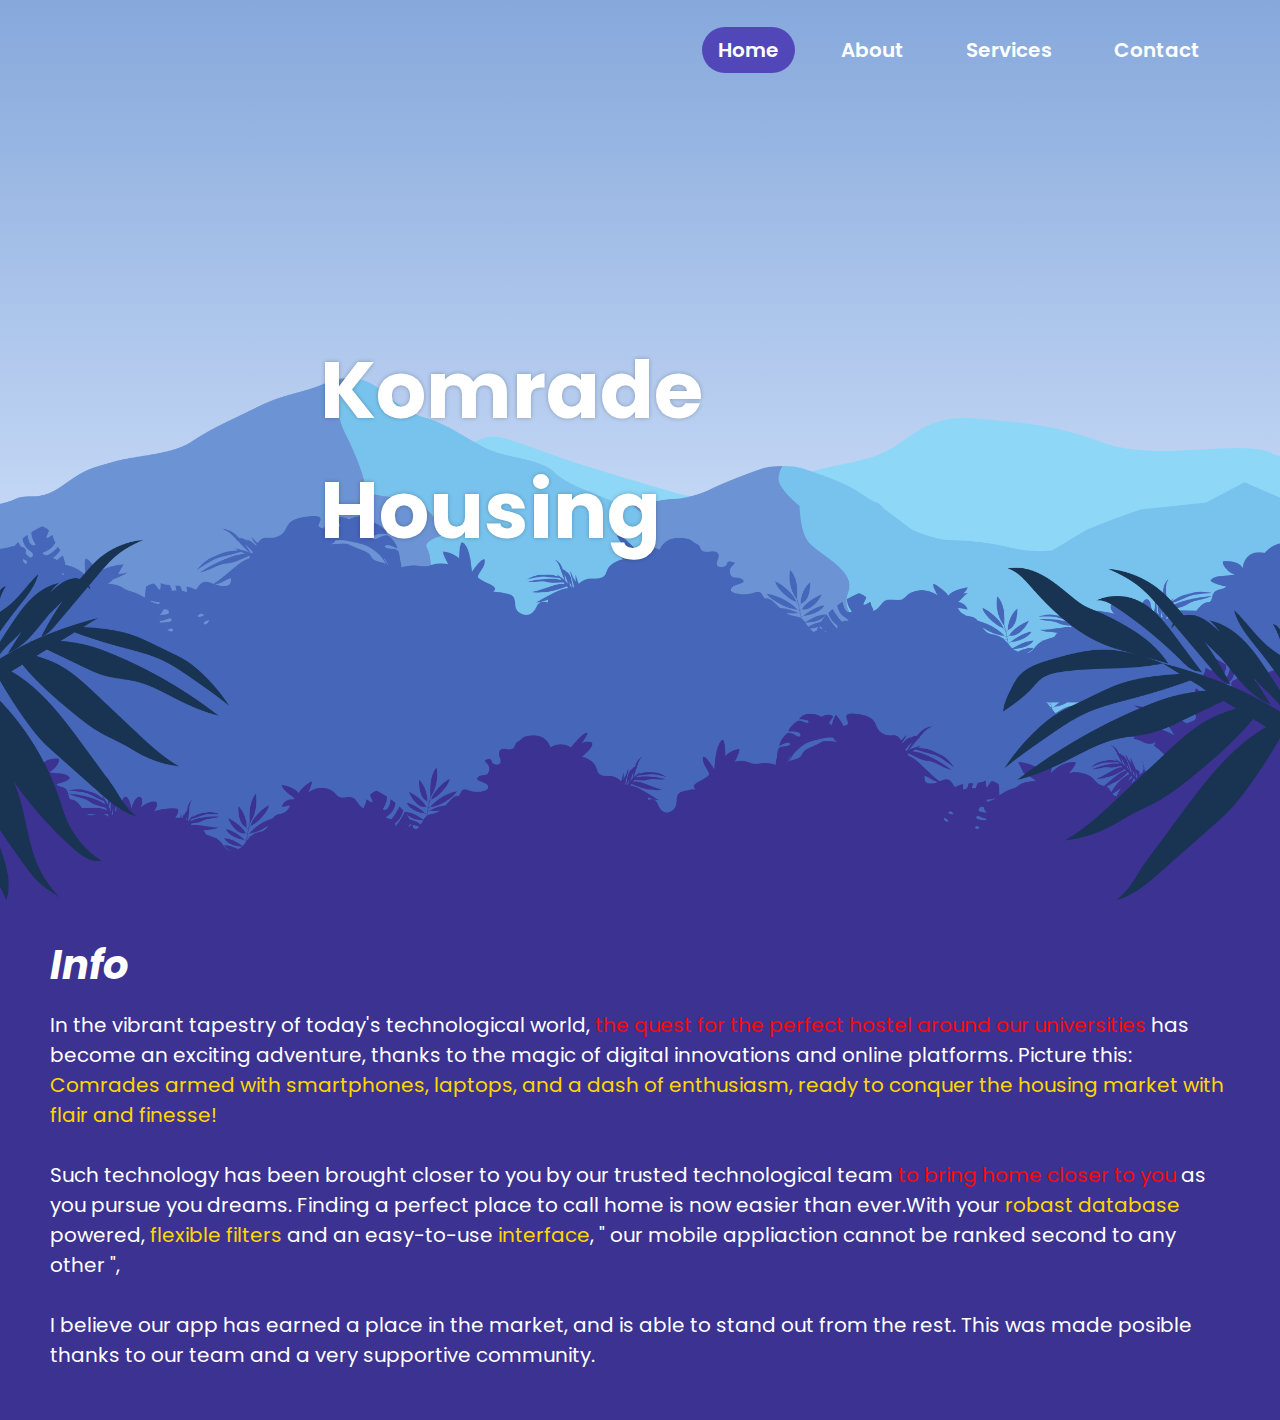
<file: index.html>
<!DOCTYPE html>
<html lang="en">
<head>
    <meta charset="UTF-8">
    <meta name="viewport" content="width=device-width, initial-scale=1.0">
    <title>Parallax Website</title>
    <link rel="stylesheet" href="style.css">
</head>
<body>

    <header>
        <div>
        <!-- <img src="assets/logo.png" class="menu"> -->
        </div>
        <nav>
            <a href="home.html" class="active">Home</a>
            <a href="about.html">About</a>
            <a href="services.html">Services</a>
            <a href="contact.html">Contact</a>
        </nav>
    </header>

    <section class="home">
        <img src="assets/mount2.png" class="mount2">
        <img src="assets/mount1.png" class="mount1">
        <img src="assets/bush2.png" class="bush2">

        <h1 class="title">Komrade Housing</h1>

        <img src="assets/bush1.png" class="bush1">
        <img src="assets/leaf2.png" class="leaf2">
        <img src="assets/leaf1.png" class="leaf1">
    </section>

    <section class="about">
        <h1><i>Info</i></h1>
        <br>
        <p>In the vibrant tapestry of today's technological world, <span> the quest for the perfect hostel around our universities </span>has become an exciting adventure,
            thanks to the magic of digital innovations and online platforms. Picture this: <span1>Comrades armed with smartphones, laptops, and a dash of enthusiasm,
            ready to conquer the housing market with flair and finesse!</span1></p>
        <br>
        <p>Such technology has been brought closer to you by our  trusted technological team<span> to bring home closer to you </span>as you pursue you dreams.
            Finding a perfect place to call home is now easier than ever.With your <span1>robast database</span1> powered, <span1>flexible filters</span1> and an easy-to-use <span1>interface</span1>,
            " our mobile appliaction cannot be ranked second to any other ",  </p>
        <br>
        <p>I believe our app has earned a place in the market, and is able to stand out from the rest. This was made posible thanks to our team and a very supportive community.</p>
    </section>

    <script src="script.js"></script>

</body>
</html>
</file>
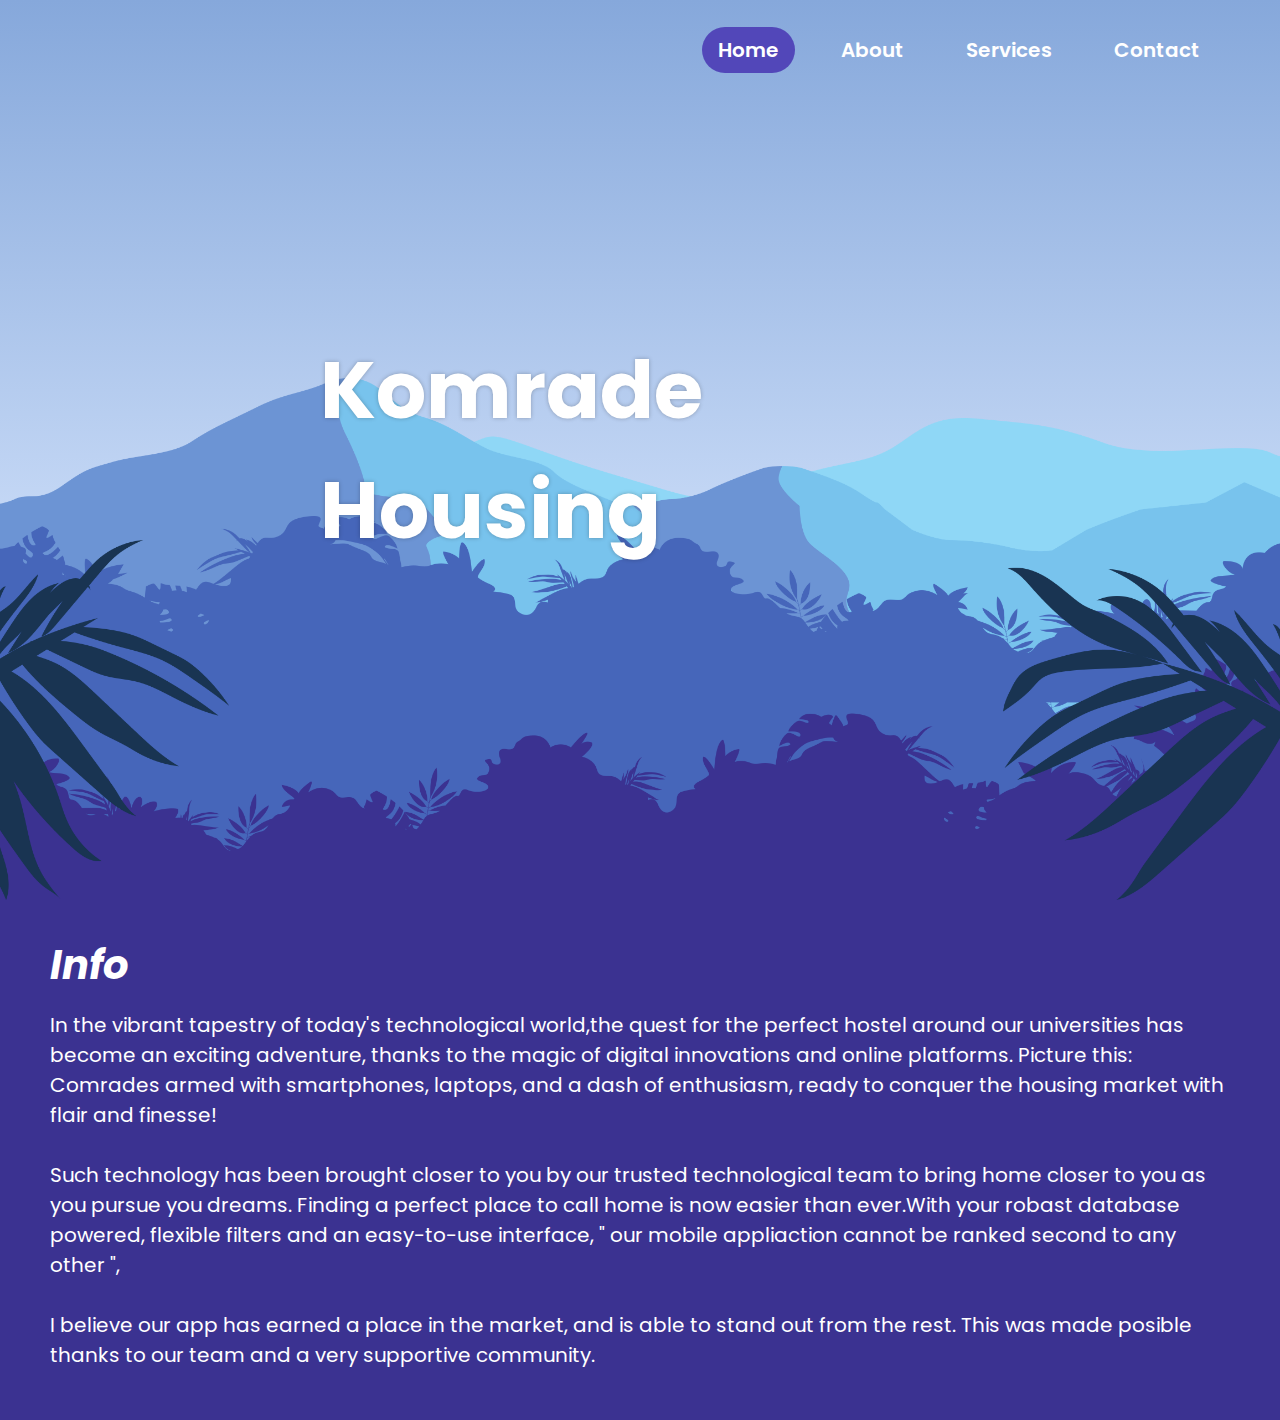
<file: pages/index.html>
<!DOCTYPE html>
<html lang="en">
<head>
    <meta charset="UTF-8">
    <meta name="viewport" content="width=device-width, initial-scale=1.0">
    <title>Parallax Website</title>
    <link rel="stylesheet" href="/styles/style.css">
</head>
<body>

    <header>
        <div>
        <!-- <img src="assets/logo.png" class="menu"> -->
        </div>
        <nav>
            <a href="/pages/home.html" class="active">Home</a>
            <a href="/pages.about.html">About</a>
            <a href="/pages/services.html">Services</a>
            <a href="/pages/contact.html">Contact</a>
        </nav>
    </header>

    <section class="home">
        <img src="/assets/mount2.png" class="mount2">
        <img src="/assets/mount1.png" class="mount1">
        <img src="/assets/bush2.png" class="bush2">

        <h1 class="title">Komrade Housing</h1>

        <img src="/assets/bush1.png" class="bush1">
        <img src="/assets/leaf2.png" class="leaf2">
        <img src="/assets/leaf1.png" class="leaf1">
    </section>

    <section class="about">
        <h1><i>Info</i></h1>
        <br>
        <p>In the vibrant tapestry of today's technological world,the quest for the perfect hostel around our universities has become an exciting adventure,
            thanks to the magic of digital innovations and online platforms. Picture this: Comrades armed with smartphones, laptops, and a dash of enthusiasm,
            ready to conquer the housing market with flair and finesse!</p>
        <br>
        <p>Such technology has been brought closer to you by our  trusted technological team to bring home closer to you as you pursue you dreams.
            Finding a perfect place to call home is now easier than ever.With your robast database powered, flexible filters and an easy-to-use interface,
            " our mobile appliaction cannot be ranked second to any other ",  </p>
        <br>
        <p>I believe our app has earned a place in the market, and is able to stand out from the rest. This was made posible thanks to our team and a very supportive community.</p>
    </section>

    <script src="/JS/script.js"></script>
</body>
</html>
</file>
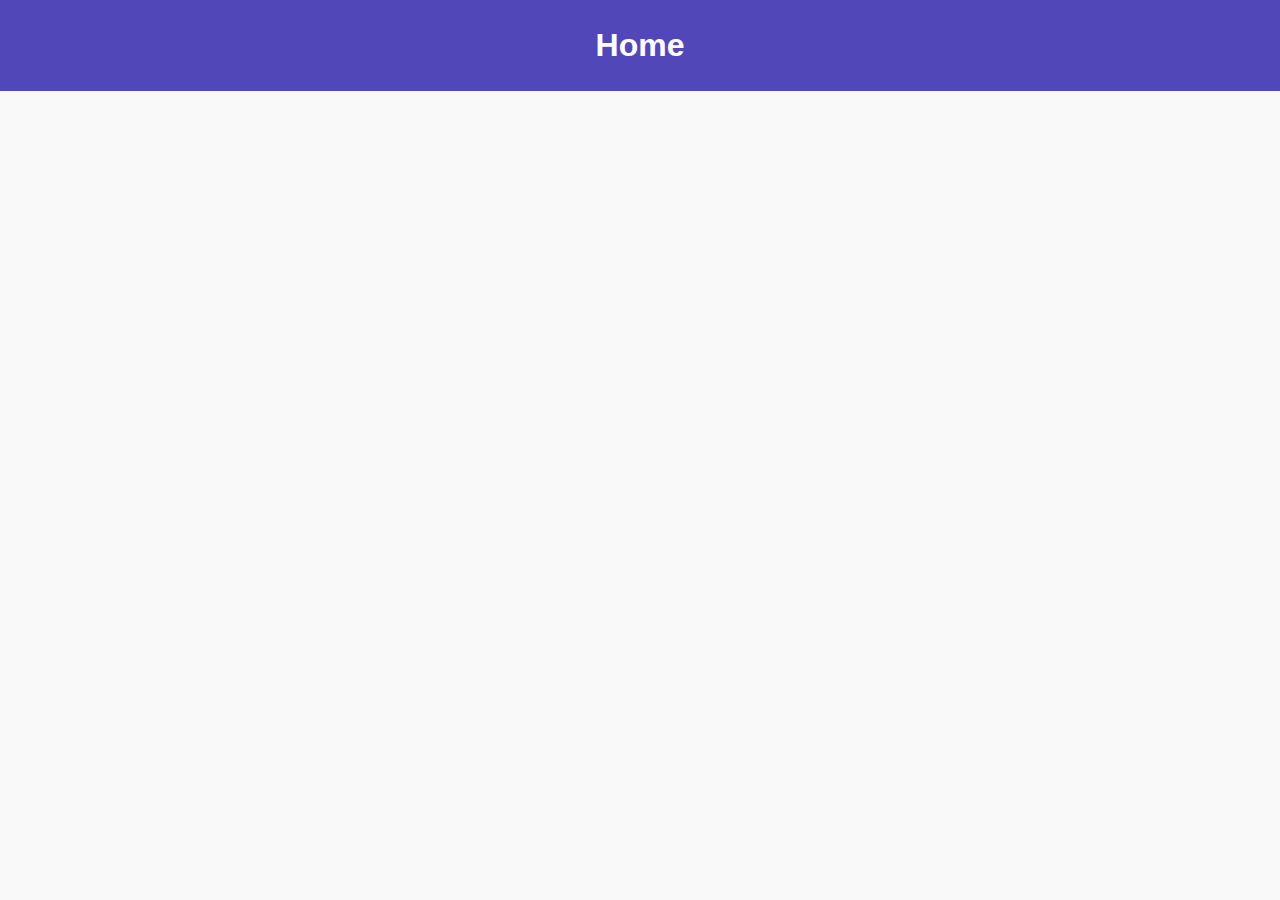
<file: pages/home.html>
<!DOCTYPE html>
<html lang="en">
<head>
    <meta charset="UTF-8">
    <meta name="viewport" content="width=device-width, initial-scale=1.0">
    <title>Home</title>
    <link rel="stylesheet" href="/styles/style1.css">
</head>
<body>
    <header>
       <div>
        <!--  <img src="/assets/logo.png" class="menu"> -->
        <h1>Home</h1>
        </div> 
    </header>
</body>
</html>
</file>
<file: style.css>
@import url('https://fonts.googleapis.com/css2?family=Poppins:wght@400;600;700&display=swap');

* {
    margin: 0;
    padding: 0;
    box-sizing: border-box;
    font-family: 'Poppins', sans-serif;
}

header {
    display: flex;
    justify-content: space-between;
    align-items: center;
    height: 100px;
    padding: 0 5%;
    position: absolute;
    width: 100%;
    z-index: 100;
}
header h1 {
    font-size: 40px;
    color: white;
}
header nav {
    display: flex;
    gap: 30px;
}
header nav a {
    text-decoration: none;
    font-size: 20px;
    font-weight: 600;
    padding: 8px 16px;
    border-radius: 99px;
    transition: 0.3s;
    color: white;
}
header nav a.active {
    background: #5247B9;
}
header nav a:hover {
    background: #5247B9;
}
header nav:hover > a:not(:hover) {
    background: none;
}

.home {
    display: flex;
    height: 100dvh;
    background: linear-gradient(to top, #D2E2FB 30%, #86A8DB);
    position: relative;
    overflow: hidden;
}

.home img {
    position: absolute;
    bottom: 0;
    width: 100%;
    pointer-events: none;
}

.home .title {
    position: absolute;
    top: 50%;
    left: 50%;
    transform: translate(-50%, -50%);
    color: white;
    font-size: 80px;
    text-shadow: 0px 0px 4px rgba(0, 0, 0, 0.25);
}

.about {
    padding: 50px;
    background: #3B3291;
    color: white;
    position: relative;
    z-index: 100;
    font-size: 20px;
    line-height: 30px;
}
.about h1 {
    font-size: 40px;
}
.menu{
    display: flex;
    height: 70px;
    width: 70px;
    position: relative;
    z-index: 100;
    border-radius: 50%;
    align-items: center;

}
span{
    color: #f50a0a;
}
span1{
    color: gold;
}
</file>
<file: styles/style.css>
@import url('https://fonts.googleapis.com/css2?family=Poppins:wght@400;600;700&display=swap');

* {
    margin: 0;
    padding: 0;
    box-sizing: border-box;
    font-family: 'Poppins', sans-serif;
}

header {
    display: flex;
    justify-content: space-between;
    align-items: center;
    height: 100px;
    padding: 0 5%;
    position: absolute;
    width: 100%;
    z-index: 100;
}
header h1 {
    font-size: 40px;
    color: white;
}
header nav {
    display: flex;
    gap: 30px;
}
header nav a {
    text-decoration: none;
    font-size: 20px;
    font-weight: 600;
    padding: 8px 16px;
    border-radius: 99px;
    transition: 0.3s;
    color: white;
}
header nav a.active {
    background: #5247B9;
}
header nav a:hover {
    background: #5247B9;
}
header nav:hover > a:not(:hover) {
    background: none;
}

.home {
    display: flex;
    height: 100dvh;
    background: linear-gradient(to top, #D2E2FB 30%, #86A8DB);
    position: relative;
    overflow: hidden;
}

.home img {
    position: absolute;
    bottom: 0;
    width: 100%;
    pointer-events: none;
}

.home .title {
    position: absolute;
    top: 50%;
    left: 50%;
    transform: translate(-50%, -50%);
    color: white;
    font-size: 80px;
    text-shadow: 0px 0px 4px rgba(0, 0, 0, 0.25);
}

.about {
    padding: 50px;
    background: #3B3291;
    color: white;
    position: relative;
    z-index: 100;
    font-size: 20px;
    line-height: 30px;
}
.about h1 {
    font-size: 40px;
}
.menu{
    display: flex;
    height: 70px;
    width: 70px;
    position: relative;
    z-index: 100;
    border-radius: 50%;
    align-items: right;

}
span{
    color: #f50a0a;
}
span1{
    color: gold;
}
</file>
<file: styles/style1.css>
body {
    font-family: Arial, sans-serif;
    margin: 0;
    padding: 0;
    line-height: 1.6;
    background-color: #f9f9f9;
}

header {
    background-color:#5247B9;;
    color: #fff;
    padding: 20px;
    text-align: center;
}

h1 {
    margin: 0;
}

main {
    max-width: 800px;
    margin: 20px auto;
    padding: 0 20px;
    background-color: #fff;
    box-shadow: 0 0 10px rgba(0, 0, 0, 0.1);
    border-radius: 10px;
}

section {
    margin-bottom: 40px;
}

h2 {
    color: #333;
    border-bottom: 2px solid #333;
    padding-bottom: 5px;
    margin-bottom: 20px;
}

ul {
    list-style: none;
    padding: 0;
}

li {
    margin-bottom: 10px;
}

footer {
    background-color: #333;
    color: #fff;
    text-align: center;
    padding: 10px;
    position: fixed;
    bottom: 0;
    width: 100%;
}
</file>
